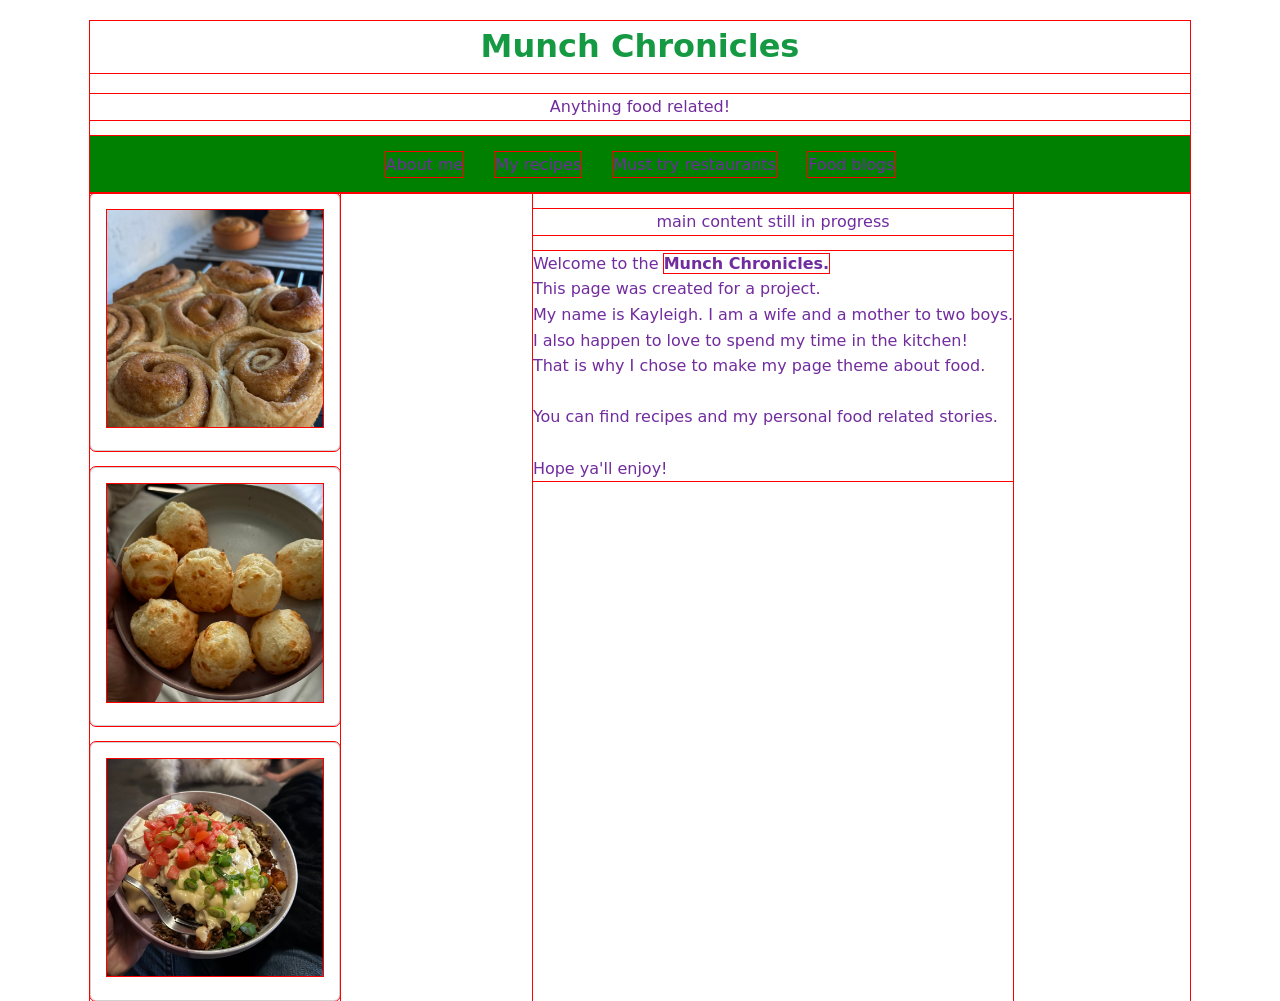
<file: index.html>
<!DOCTYPE html>
<html lang="nl">
	<head>
		<meta name="viewport" content="width=device-width, initial-scale=1">
		<meta charset="utf-8">
		<link rel="stylesheet" href="stijl.css">
		<title>Munch Chronicles</title>
	</head>

	<body>

		<header>
			<h1>Munch Chronicles</h1>
			<p>Anything food related!</p>
			<nav>
				<p>About me</p>
				<p>My recipes</p>
				<p>Must try restaurants</p>
				<p>Food blogs</p>
			</nav>
		</header>

		<main class="indeling">
			<section class="tekstkolom">
				<p>main content still in progress</p>
				<div class="description">
					<p>
						Welcome to the <strong>Munch Chronicles.</strong><br>
						This page was created for a project.<br>

						My name is Kayleigh. I am a wife and a mother to two boys.<br>
						I also happen to love to spend my time in the kitchen!<br>
						That is why I chose to make my page theme about food.<br>
						<br>
						You can find recipes and my personal food related stories.<br>
						<br>
						Hope ya'll enjoy!
					</p>
				</div>
			</section>

			<aside class="zijkolom">
				<div class="galerij">
					<article class="kaart">
						<img src="IMG_9324.JPEG" alt="Homemade cinnamon rolls">
					</article>
					<article class="kaart">
						<img src="IMG_9572.JPEG" alt="International cuisine: Homemade pao de quejio (Brazilian cheese balls)">
					</article>
					<article class="kaart">
						<img src="IMG_9647.JPEG" alt="Easy dinner - Loaded potatoes">
					</article>
				</div>
			</aside>
		</main>
	</body>
</html>
</file>
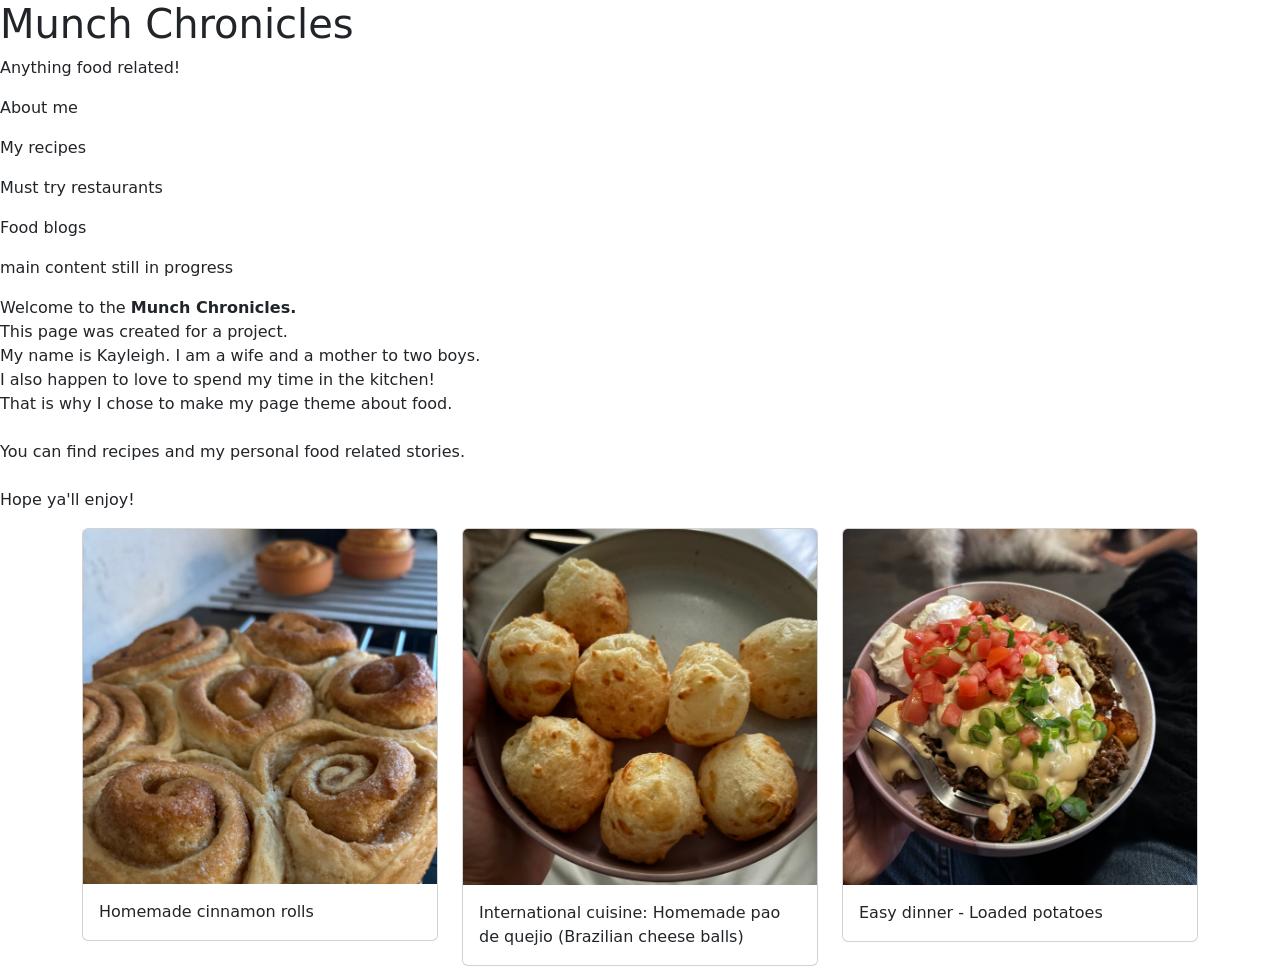
<file: bootstrap.html>
<!DOCTYPE html>
<html lang="nl">
	<head>
		<meta name="viewport" content="width=device-width, initial-scale=1">
		<meta charset="utf-8">
		<link rel="stylesheet" href="https://cdn.jsdelivr.net/npm/bootstrap@5.3.8/dist/css/bootstrap.min.css">
		<!-- <link rel="stylesheet" href="stijl.css"> -->
		<title>Munch Chronicles</title>
	</head>

	<body>

		<header>
			<h1>Munch Chronicles</h1>
			<p>Anything food related!</p>
			<nav>
				<p>About me</p>
				<p>My recipes</p>
				<p>Must try restaurants</p>
				<p>Food blogs</p>
			</nav>
		</header>

		<main class="indeling">
			<section class="tekstkolom">
				<p>main content still in progress</p>
				<div class="description">
					<p>
						Welcome to the <strong>Munch Chronicles.</strong><br>
						This page was created for a project.<br>

						My name is Kayleigh. I am a wife and a mother to two boys.<br>
						I also happen to love to spend my time in the kitchen!<br>
						That is why I chose to make my page theme about food.<br>
						<br>
						You can find recipes and my personal food related stories.<br>
						<br>
						Hope ya'll enjoy!
					</p>
				</div>
			</section>

			<div class="container">
				<div class="row">
					<div class="col-md-4">
						<div class="card">
							<img src="IMG_9324.JPEG" class="card-img-top" alt="Homemade cinnamon rolls">
							<div class="card-body">	
								<p class="card-text">Homemade cinnamon rolls</p>
							</div>
						</div>
					</div>
					<div class="col-md-4">
						<div class="card">
							<img src="IMG_9572.JPEG" class="card-img-top" alt="International cuisine: Homemade pao de quejio (Brazilian cheese balls)">
							<div class="card-body">	
								<p class="card-text">International cuisine: Homemade pao de quejio (Brazilian cheese balls)</p>
							</div>
						</div>
					</div>
					<div class="col-md-4">
						<div class="card">
							<img src="IMG_9647.JPEG" class="card-img-top" alt="Easy dinner - Loaded potatoes">
							<div class="card-body">	
								<p class="card-text">Easy dinner - Loaded potatoes</p>
							</div>
						</div>
					</div>
				</div>				</div>
			</div>
		</main>
	</body>
</html>
</file>
<file: stijl.css>
* {
	box-sizing: border-box;
	outline: 1px solid red;
}

body {
	margin: 0 auto;
	max-width: 1100px;
	text-align: center;
	font-family: system-ui, sans-serif;
	font-size: 1rem;
	color: #712c9e;
	line-height: 1.6;
}

h1 {
	color: #159943;
}

img {
	max-width: 100%;
	height: auto;
}

nav {
	background-color: green;
	display: flex;
	justify-content: center;
	align-items: center;
	gap: 2rem;
}

.description {
	margin: 0 auto;
	text-align: left;
	max-width: 40rem;
}

.kaartenrij {
	display: flex;
	gap: 1rem;
	flex-wrap: wrap;
	justify-content: center;
	align-items: auto;
}

.kaart {
	flex: 1 1 250px;
	padding: 1rem;
	border: 1px solid #d0d0d0;
	border-radius: 6px;
}

.tekstkolom {
	max-width: 65ch;
	margin: 0 auto;
}

.indeling {
	display: flex;
	flex-direction: column;
	gap: 1rem;
}

@media (min-width: 600px) {
	.indeling {
		flex-direction: row;
	}
	.zijkolom {
		flex: 0 0 250px;
		order: -1
	}
}

.galerij {
	display: grid;
	grid-template-columns: repeat(auto-fit, minmax(200px, 1fr));
	gap: 1rem;
}
</file>
